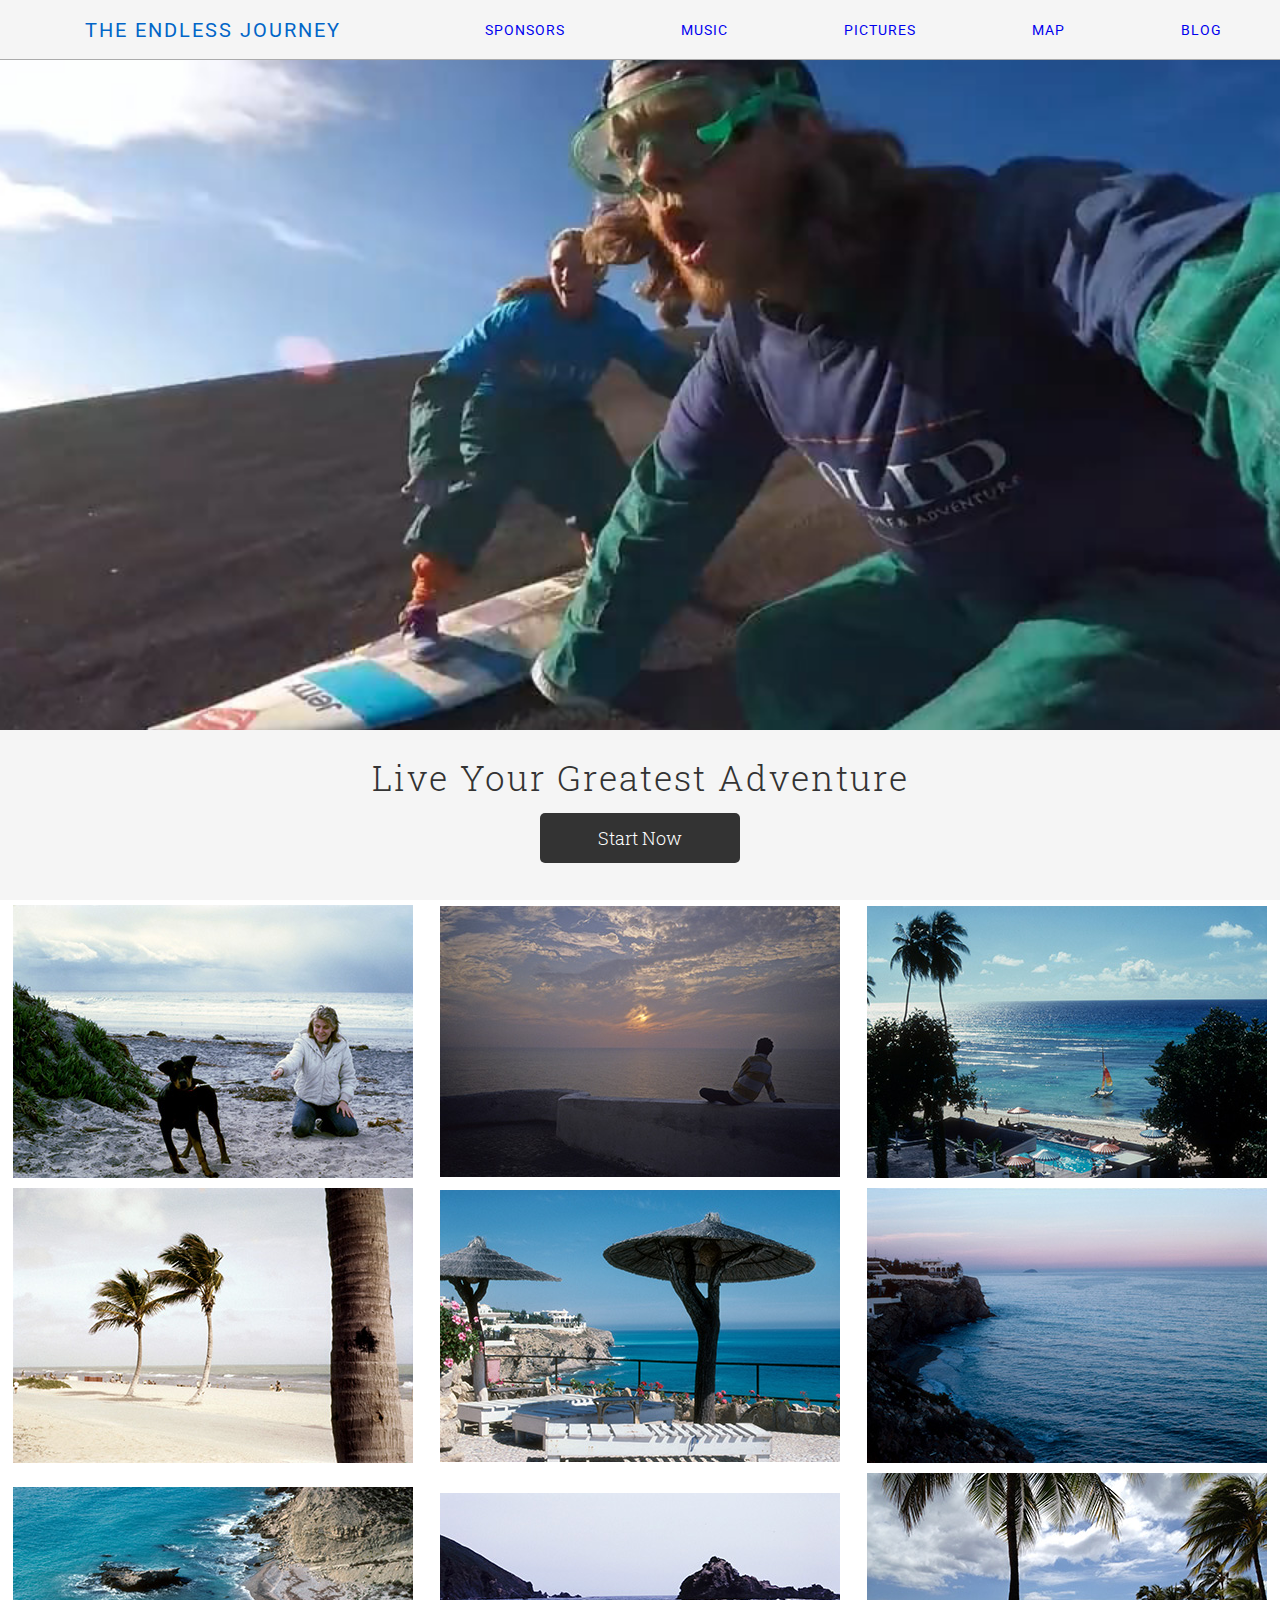
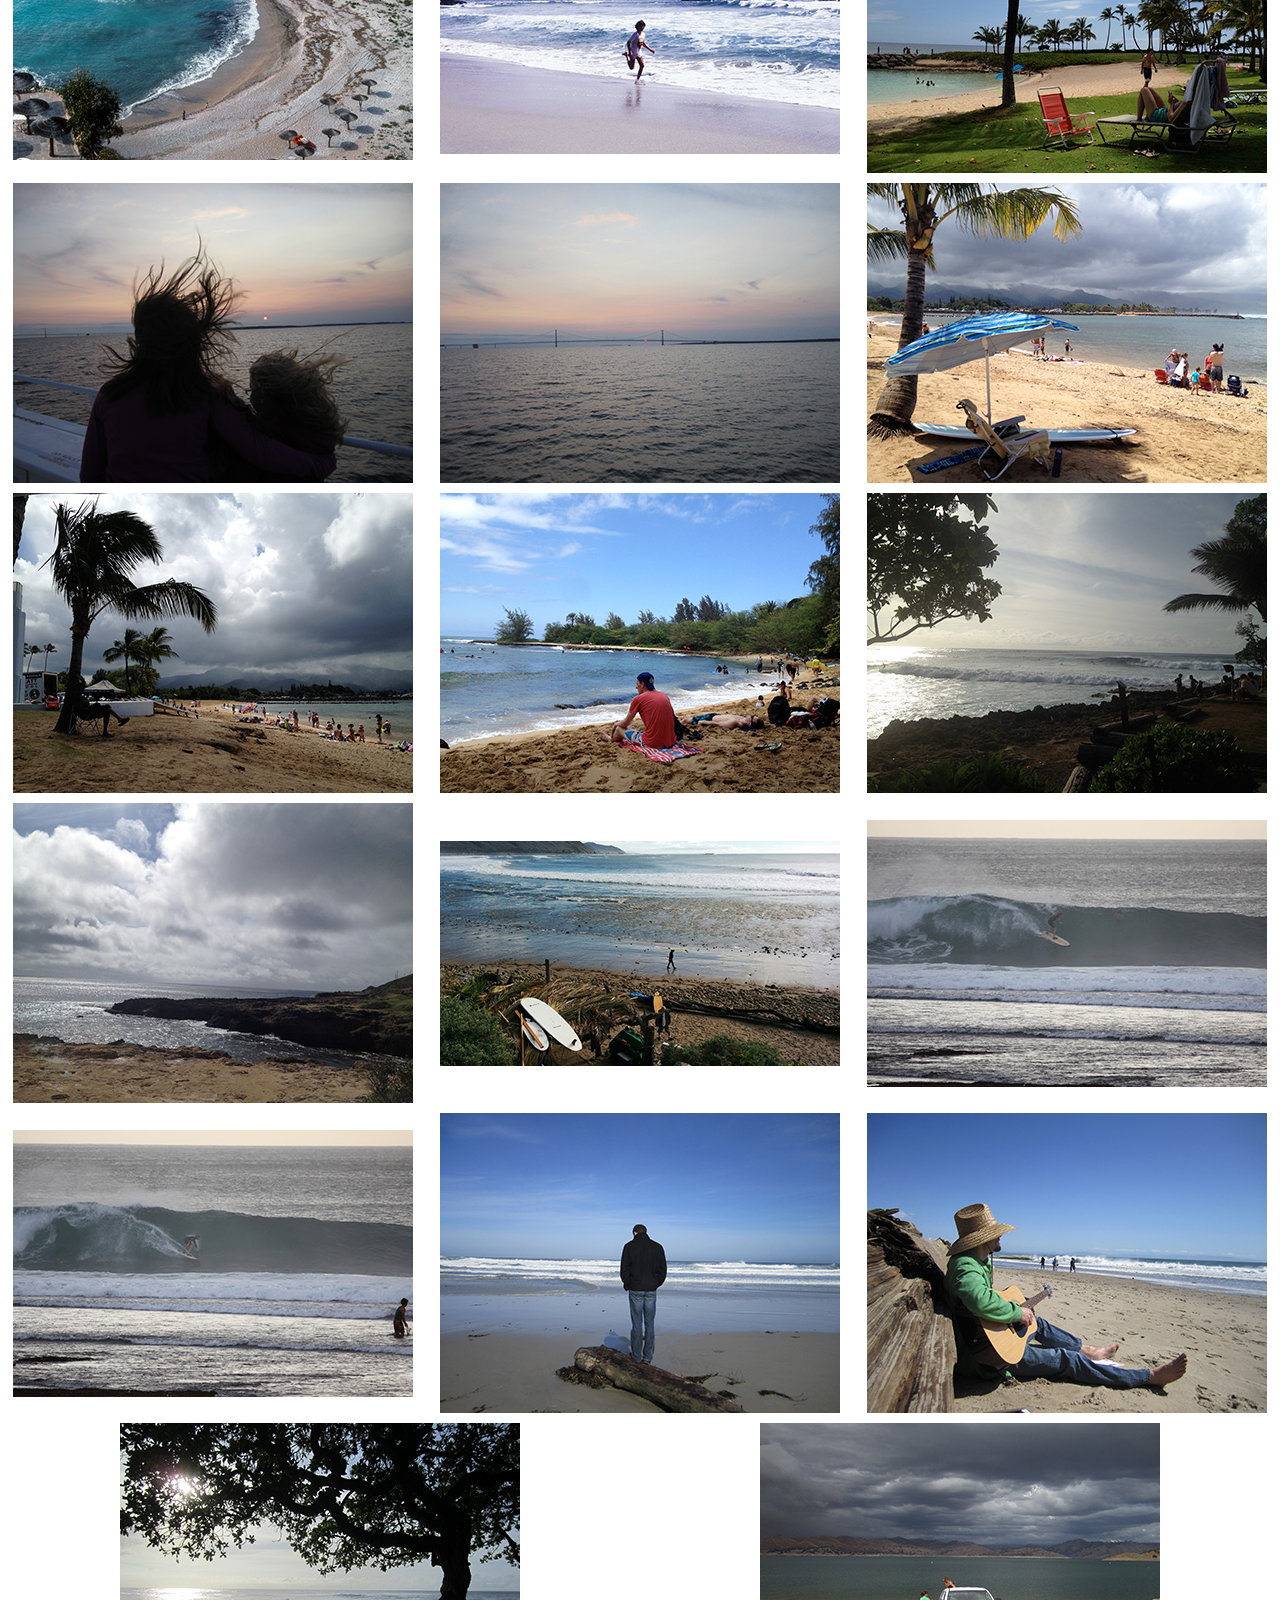
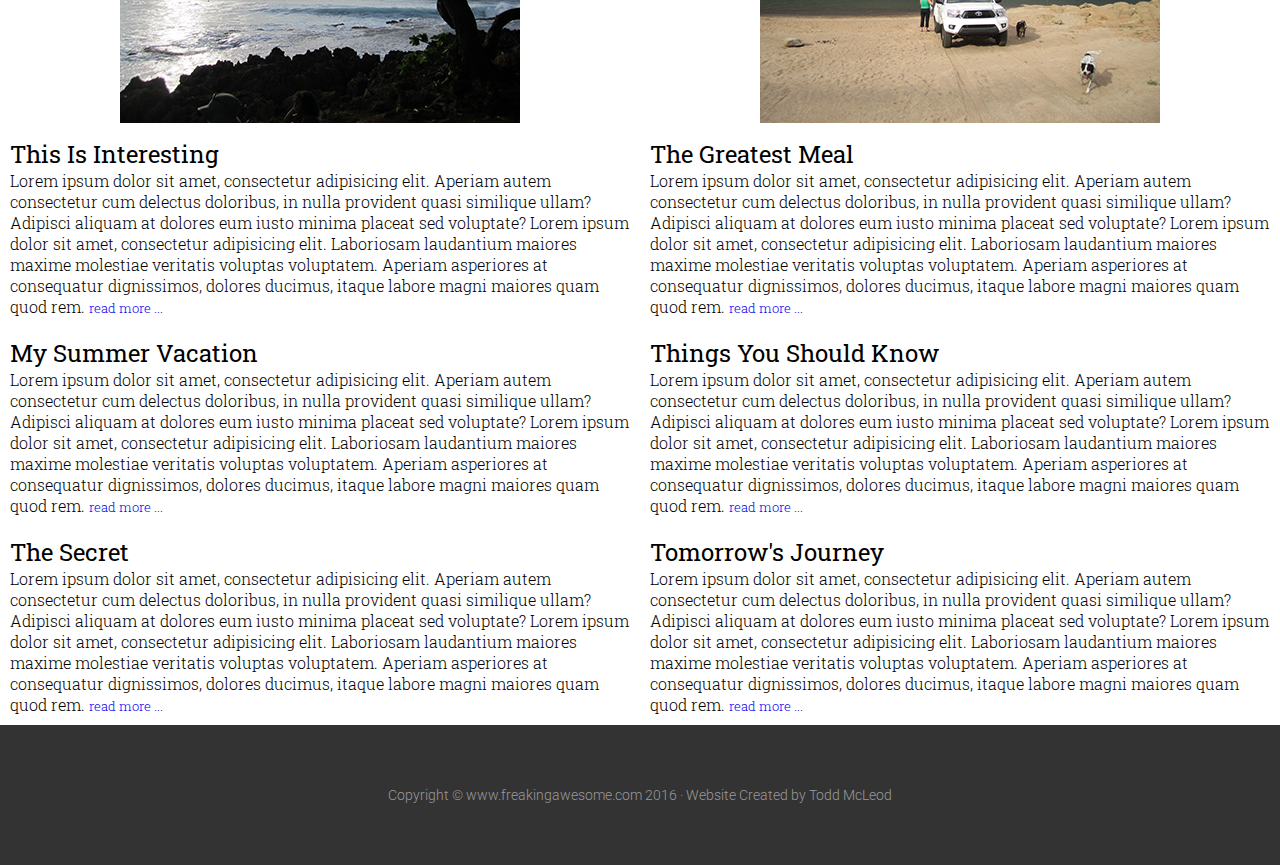
<file: 130/GCS/index.html>
<!DOCTYPE html>
<html lang="en">
<head>
    <meta charset="UTF-8">
    <title>Title</title>
    <link href='https://fonts.googleapis.com/css?family=Roboto+Slab:400,300|Roboto:400,300' rel='stylesheet'>
    <link rel="stylesheet" href="css/main.css">
    <link rel="stylesheet" media="screen and (max-width: 500px)" href="css/mq_500-less_images.css">
    <link rel="stylesheet" media="screen and (min-width: 501px)" href="css/mq_501-plus.css">
    <link rel="stylesheet" media="screen and (min-width: 900px)" href="css/mq_900-plus.css">
</head>
<body>

<!-- above the fold (atf) -->
<div id="atf">

    <header>
        <a href="#" id="logo">The Endless Journey</a>
        <!-- nav desktop (nd) -->
        <ul class="nd">
            <li><a href="#">Sponsors</a></li>
            <li><a href="#">Music</a></li>
            <li><a href="#">Pictures</a></li>
            <li><a href="#">Map</a></li>
            <li><a href="#">Blog</a></li>
        </ul>
    </header>

    <div id="hero-img"></div>

    <main>
        <!-- call to action (cta) -->
        <section id="cta">
            <h1 id="cta-txt">Live Your Greatest Adventure</h1>
            <h2 id="cta-btn"><a href="#">Start Now</a></h2>
        </section>
    </main>
</div>

<!-- below the fold (btf) -->

<!-- images -->
<section class="btf-images">
    <img src="photos/0.jpg">
    <img src="photos/2.jpg">
    <img src="photos/3.jpg">
    <img src="photos/4.jpg">
    <img src="photos/5.jpg">
    <img src="photos/6.jpg">
    <img src="photos/7.jpg">
    <img src="photos/8.jpg">
    <img src="photos/10.jpg">
    <img src="photos/11.jpg">
    <img src="photos/12.jpg">
    <img src="photos/13.jpg">
    <img src="photos/14.jpg">
    <img src="photos/15.jpg">
    <img src="photos/16.jpg">
    <img src="photos/17.jpg">
    <img src="photos/18.jpg">
    <img src="photos/19.jpg">
    <img src="photos/20.jpg">
    <img src="photos/21.jpg">
    <img src="photos/22.jpg">
    <img src="photos/23.jpg">
    <img src="photos/24.jpg">
</section>

<!-- articles -->
<section class="btf-articles">
    <article>
        <h3>This Is Interesting</h3>
        <p>Lorem ipsum dolor sit amet, consectetur adipisicing elit. Aperiam autem consectetur cum delectus doloribus, in nulla provident quasi similique ullam? Adipisci aliquam at dolores eum iusto minima placeat sed voluptate? Lorem ipsum dolor sit amet, consectetur adipisicing elit. Laboriosam laudantium maiores maxime molestiae veritatis voluptas voluptatem. Aperiam asperiores at consequatur dignissimos, dolores ducimus, itaque labore magni maiores quam quod rem. <small>
            <a href="#">read more ...</a></small></p>
    </article>

    <article>
        <h3>The Greatest Meal</h3>
        <p>Lorem ipsum dolor sit amet, consectetur adipisicing elit. Aperiam autem consectetur cum delectus doloribus, in nulla provident quasi similique ullam? Adipisci aliquam at dolores eum iusto minima placeat sed voluptate? Lorem ipsum dolor sit amet, consectetur adipisicing elit. Laboriosam laudantium maiores maxime molestiae veritatis voluptas voluptatem. Aperiam asperiores at consequatur dignissimos, dolores ducimus, itaque labore magni maiores quam quod rem. <small>
            <a href="#">read more ...</a></small></p>
    </article>

    <article>
        <h3>My Summer Vacation</h3>
        <p>Lorem ipsum dolor sit amet, consectetur adipisicing elit. Aperiam autem consectetur cum delectus doloribus, in nulla provident quasi similique ullam? Adipisci aliquam at dolores eum iusto minima placeat sed voluptate? Lorem ipsum dolor sit amet, consectetur adipisicing elit. Laboriosam laudantium maiores maxime molestiae veritatis voluptas voluptatem. Aperiam asperiores at consequatur dignissimos, dolores ducimus, itaque labore magni maiores quam quod rem. <small>
            <a href="#">read more ...</a></small></p>
    </article>

    <article>
        <h3>Things You Should Know</h3>
        <p>Lorem ipsum dolor sit amet, consectetur adipisicing elit. Aperiam autem consectetur cum delectus doloribus, in nulla provident quasi similique ullam? Adipisci aliquam at dolores eum iusto minima placeat sed voluptate? Lorem ipsum dolor sit amet, consectetur adipisicing elit. Laboriosam laudantium maiores maxime molestiae veritatis voluptas voluptatem. Aperiam asperiores at consequatur dignissimos, dolores ducimus, itaque labore magni maiores quam quod rem. <small>
            <a href="#">read more ...</a></small></p>
    </article>

    <article>
        <h3>The Secret</h3>
        <p>Lorem ipsum dolor sit amet, consectetur adipisicing elit. Aperiam autem consectetur cum delectus doloribus, in nulla provident quasi similique ullam? Adipisci aliquam at dolores eum iusto minima placeat sed voluptate? Lorem ipsum dolor sit amet, consectetur adipisicing elit. Laboriosam laudantium maiores maxime molestiae veritatis voluptas voluptatem. Aperiam asperiores at consequatur dignissimos, dolores ducimus, itaque labore magni maiores quam quod rem. <small>
            <a href="#">read more ...</a></small></p>
    </article>

    <article>
        <h3>Tomorrow's Journey</h3>
        <p>Lorem ipsum dolor sit amet, consectetur adipisicing elit. Aperiam autem consectetur cum delectus doloribus, in nulla provident quasi similique ullam? Adipisci aliquam at dolores eum iusto minima placeat sed voluptate? Lorem ipsum dolor sit amet, consectetur adipisicing elit. Laboriosam laudantium maiores maxime molestiae veritatis voluptas voluptatem. Aperiam asperiores at consequatur dignissimos, dolores ducimus, itaque labore magni maiores quam quod rem. <small>
            <a href="#">read more ...</a></small></p>
    </article>
</section>

<!-- footer -->
    <!-- nav mobile (nm) -->
<ul class="nm">
    <li><a href="#">Sponsors</a></li>
    <li><a href="#">Music</a></li>
    <li><a href="#">Pictures</a></li>
    <li><a href="#">Map</a></li>
    <li><a href="#">Blog</a></li>
</ul>

<footer>
<p>Copyright &copy; www.freakingawesome.com 2016 · Website Created by Todd McLeod</p>
</footer>

</body>
</html>
</file>
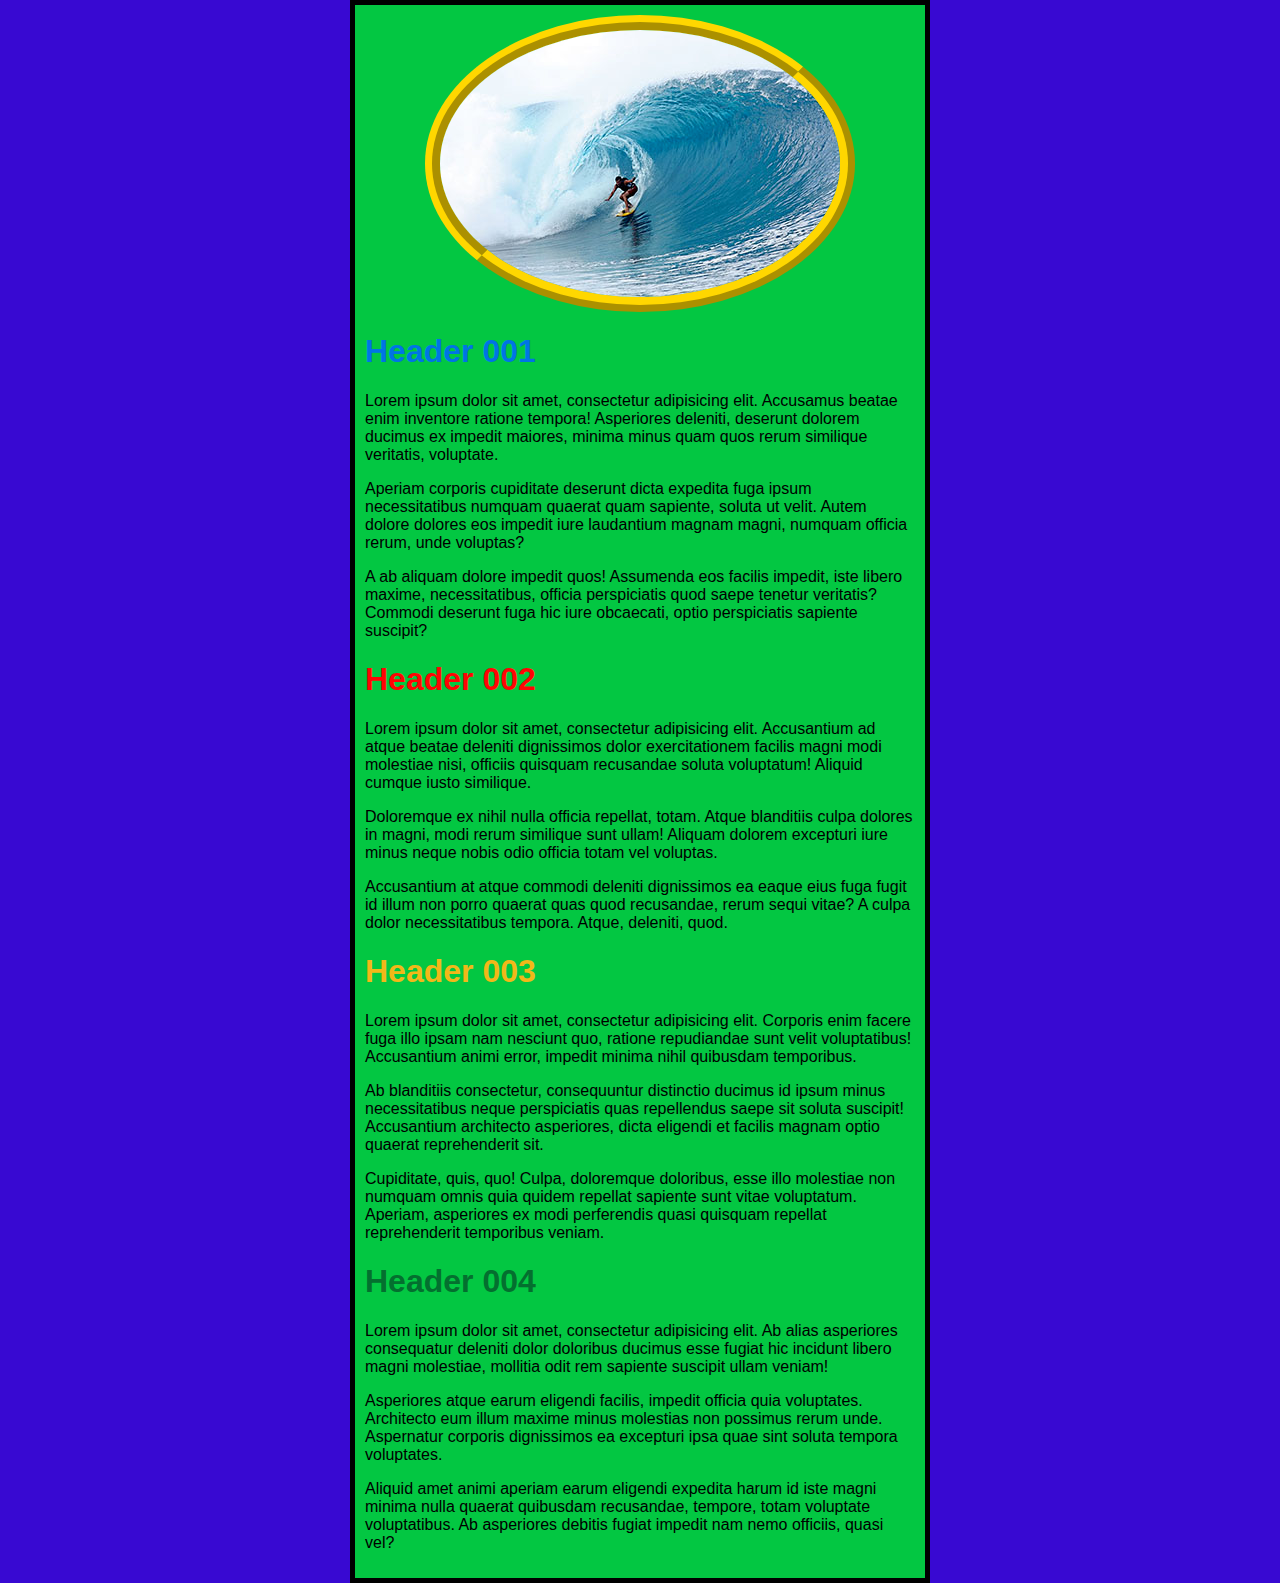
<file: 130/html_page/index.html>
<!DOCTYPE html>
<html lang="en">
<head>
	<meta charset="UTF-8">
	<title>First one</title>
	<link rel="stylesheet" href="main.css">
</head>
<body>

<img src = "surf.jpg" alt = "surfing!">

<h1 id = "header_color1">Header 001</h1>

<p>Lorem ipsum dolor sit amet, consectetur adipisicing elit. Accusamus beatae enim inventore ratione tempora! Asperiores
    deleniti, deserunt dolorem ducimus ex impedit maiores, minima minus quam quos rerum similique veritatis,
    voluptate.</p>
<p>Aperiam corporis cupiditate deserunt dicta expedita fuga ipsum necessitatibus numquam quaerat quam sapiente, soluta
    ut velit. Autem dolore dolores eos impedit iure laudantium magnam magni, numquam officia rerum, unde voluptas?</p>

<p>A ab aliquam dolore impedit quos! Assumenda eos facilis impedit, iste libero maxime, necessitatibus, officia
    perspiciatis quod saepe tenetur veritatis? Commodi deserunt fuga hic iure obcaecati, optio perspiciatis sapiente
    suscipit?</p>

<h1 id = "header_color2">Header 002</h1>

<p>Lorem ipsum dolor sit amet, consectetur adipisicing elit. Accusantium ad atque beatae deleniti dignissimos dolor
    exercitationem facilis magni modi molestiae nisi, officiis quisquam recusandae soluta voluptatum! Aliquid cumque
    iusto similique.</p>

<p>Doloremque ex nihil nulla officia repellat, totam. Atque blanditiis culpa dolores in magni, modi rerum similique sunt
    ullam! Aliquam dolorem excepturi iure minus neque nobis odio officia totam vel voluptas.</p>

<p>Accusantium at atque commodi deleniti dignissimos ea eaque eius fuga fugit id illum non porro quaerat quas quod
    recusandae, rerum sequi vitae? A culpa dolor necessitatibus tempora. Atque, deleniti, quod.</p>

<h1 id = "header_color3">Header 003</h1>

<p>Lorem ipsum dolor sit amet, consectetur adipisicing elit. Corporis enim facere fuga illo ipsam nam nesciunt quo,
    ratione repudiandae sunt velit voluptatibus! Accusantium animi error, impedit minima nihil quibusdam temporibus.</p>

<p>Ab blanditiis consectetur, consequuntur distinctio ducimus id ipsum minus necessitatibus neque perspiciatis quas
    repellendus saepe sit soluta suscipit! Accusantium architecto asperiores, dicta eligendi et facilis magnam optio
    quaerat reprehenderit sit.</p>

<p>Cupiditate, quis, quo! Culpa, doloremque doloribus, esse illo molestiae non numquam omnis quia quidem repellat
    sapiente sunt vitae voluptatum. Aperiam, asperiores ex modi perferendis quasi quisquam repellat reprehenderit
    temporibus veniam.</p>

<h1 id = "header_color4">Header 004</h1>

<p>Lorem ipsum dolor sit amet, consectetur adipisicing elit. Ab alias asperiores consequatur deleniti dolor doloribus
    ducimus esse fugiat hic incidunt libero magni molestiae, mollitia odit rem sapiente suscipit ullam veniam!</p>

<p>Asperiores atque earum eligendi facilis, impedit officia quia voluptates. Architecto eum illum maxime minus molestias
    non possimus rerum unde. Aspernatur corporis dignissimos ea excepturi ipsa quae sint soluta tempora voluptates.</p>

<p>Aliquid amet animi aperiam earum eligendi expedita harum id iste magni minima nulla quaerat quibusdam recusandae,
    tempore, totam voluptate voluptatibus. Ab asperiores debitis fugiat impedit nam nemo officiis, quasi vel?</p>


</body>
</html>
</file>
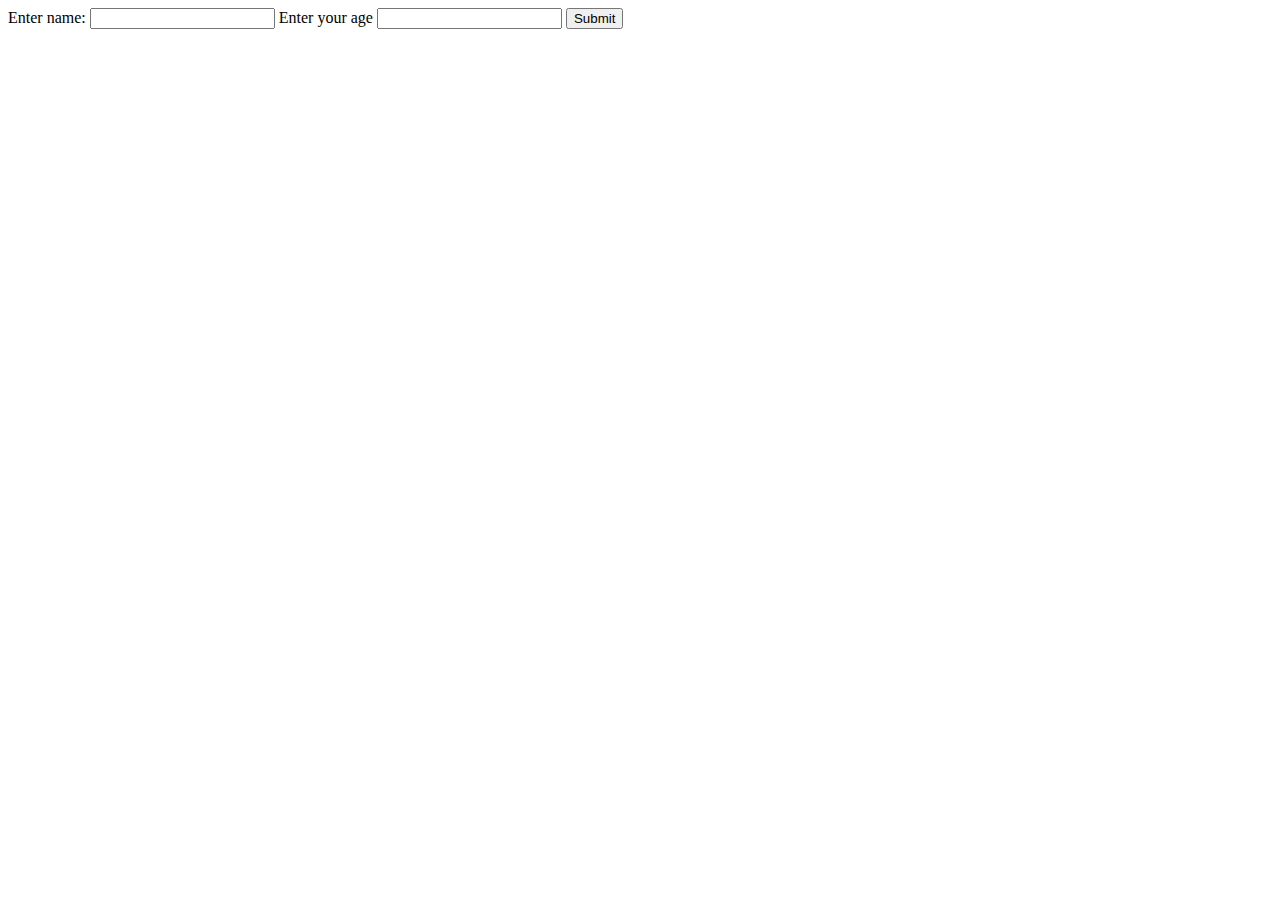
<file: 130/Project/step_five/index.html>
<!DOCTYPE html>
<html lang="en">
<head>
	<meta charset="UTF-8">
	<title>Project</title>
</head>
<body>
	<form>
		Enter name: <input type="text" name = "name" />
		Enter your age <input type = "number" name = "age" />
					   <input type = "submit" name = "submit" value = "Submit" />
	</form>
</body>
</html>
</file>
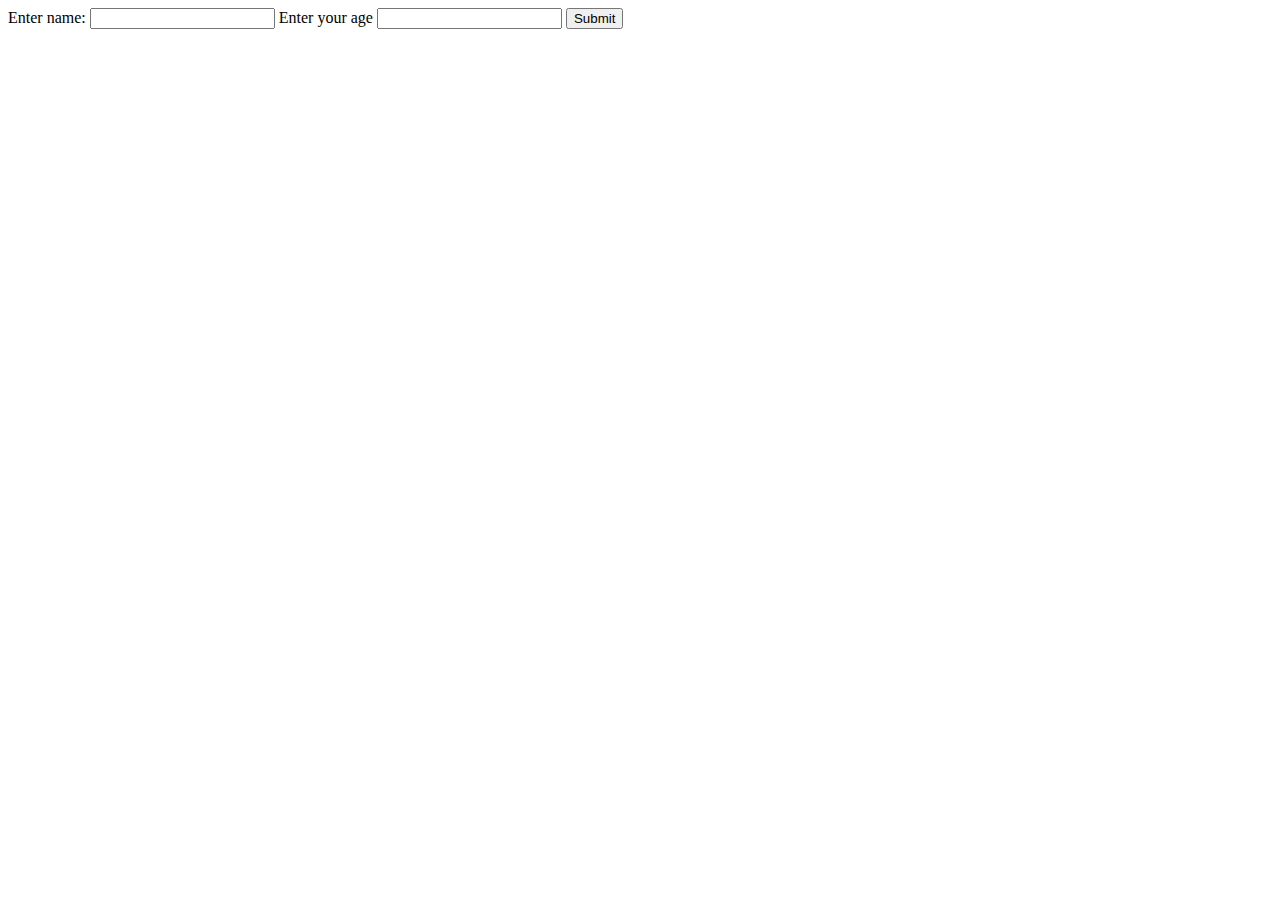
<file: 130/Project/step_three/index.html>
<!DOCTYPE html>
<html lang="en">
<head>
	<meta charset="UTF-8">
	<title>Project</title>
</head>
<body>
	<form>
		Enter name: <input type="text" name = "name" />
		Enter your age <input type = "number" name = "age" />
					   <input type = "submit" nme = "submit" value = "Submit" />
	</form>
</body>
</html>
</file>
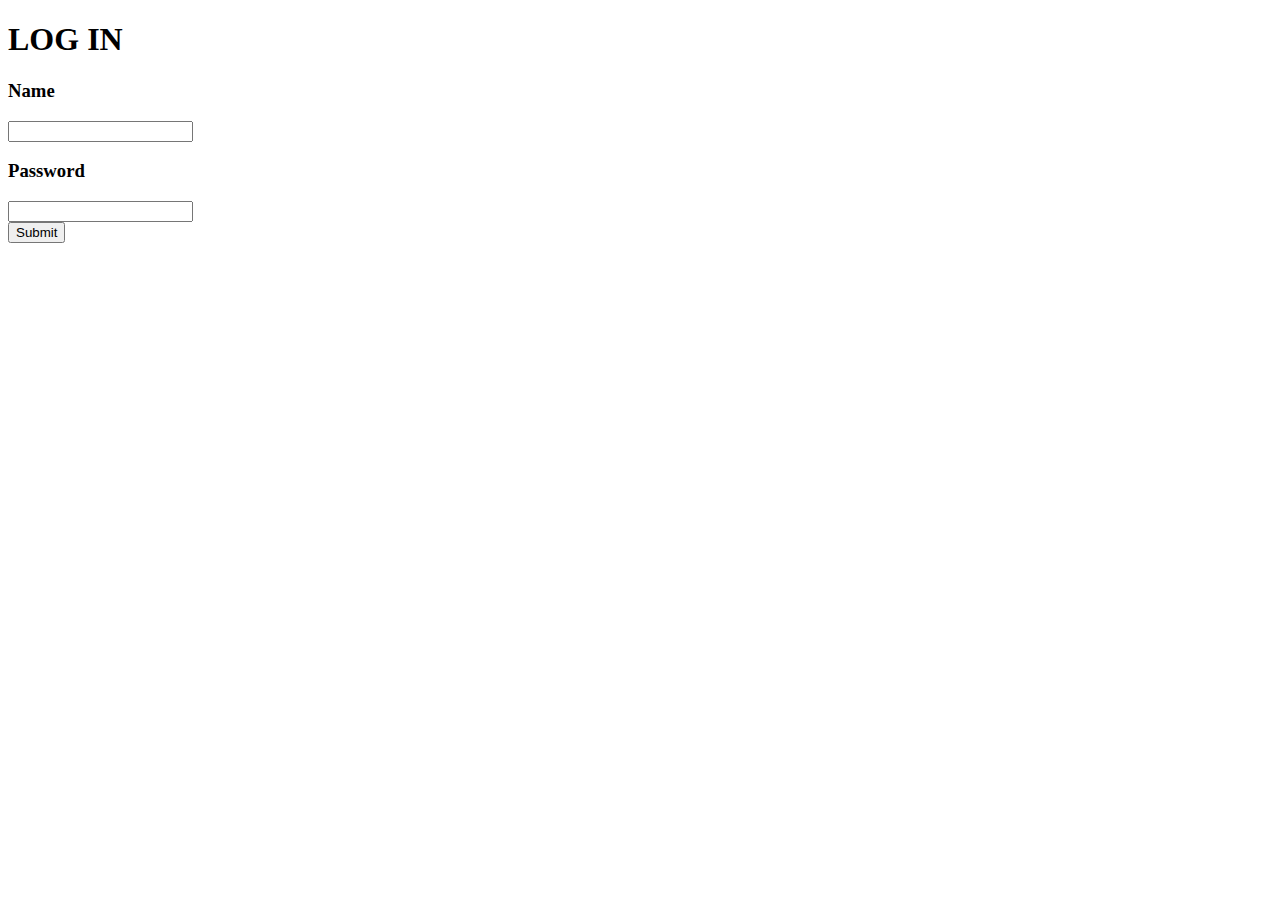
<file: 130/photo_cookie/templates/login.html>
<!DOCTYPE html>
<html lang="en">
<head>
    <meta charset="UTF-8">
    <title></title>
</head>
<body>
<h1>LOG IN</h1>
<form method="post" action="/login">
    <h3>Name</h3>
    <input type="text" name="name">
    <h3>Password</h3>
    <input type="text" name="password">
    <br>
    <input type="submit">
</form>
</body>
</html>
</file>
<file: 130/GCS/css/main.css>
/* GENERAL */

* {
    /* for debugging: show border around elements */
    /*border: 1px solid deeppink;*/
}

html {
    /* default font normally 16px */
    /* (16)(.625)  = 10 */
    /* now 1rem will equal 10px */
    font-size: 62.5%;
}

html, body, header, main, section, article, footer, div, a, ul, li, h1, h2, h3, p {
    /* simple reset - resets browser's default styling */
    padding: 0;
    margin: 0;
    box-sizing: border-box;
}

a {
    /* remove underline on hyperlinks */
    text-decoration: none;
}

li {
    /* remove bullets on lists */
    list-style: none;
}

/* ABOVE THE FOLD (atf) */
/* rulesets to show certain content above the fold */

/* these elements will take up the whole page above the fold */
html, body, #atf {
    height: 100%;
}

/* #atf contains: */
/*      header */
/*      hero image (#hero-img) */
/*      call to action (#cta) */
#atf {
    display: flex;
    flex-direction: column;
}

/* set the hero image */
#hero-img {
    background-color: #8e8e8e;
    background-repeat: no-repeat;
    background-attachment: fixed;
    background-position: top center;
    background-size: cover;
    /* grow the hero image to fill in unused space */
    flex-grow: 1;
}

/* HEADER */

/* header will contain: */
/*      all screen sizes (resolutions): */
/*              the logo: THE ENDLESS JOURNEY */
/*      large screen sizes (resolutions): */
/*              navigation links: SPONSORS / MUSIC / PICTURES / MAP / BLOG */
header {
    font-family: 'Roboto', sans-serif;
    color: #333;
    position: fixed;
    top: 0;
    width: 100%;
    height: 6rem;
    background-color: #f5f5f5;
    display: flex;
    align-items: center;
    border-bottom: 1px solid rgba(0,0,0,0.3);
}

/* logo: THE ENDLESS JOURNEY */
#logo {

    /* make a large touch target */
    /* expand the element to fill height */
    height: 100%;

    /* make a large touch target */
    /* expand the element to fill width
    along primary axis ( horizontally ) */
    flex-grow: 1;

    /* font styling */
    color: #333;
    font-size: 2rem;
    letter-spacing: 2px;
    text-transform: uppercase;

    /* center text */
    display: flex;
    justify-content: center;
    align-items: center;
}

/* change the logo's text color when mouse hover's over it */
#logo:hover {
    color: #0266C8;
}


/* disable menu in header */
/* on small devices, menu is displayed below the fold */
/* nav desktop (nd) */
.nd {
    display: none;
}

/* CALL TO ACTION (cta) */
#cta {

    /* set the height of the cta container */
    height: 170px;

    /* set the color of the cta container */
    background-color: #f5f5f5;

    /* center text and button containers */
    /*      #cta-txt, #cta-btn */
    display: flex;
    flex-direction: column;
    justify-content: center;
    align-items: center;
}

#cta-txt {

    /* format text */
    font-family: 'Roboto Slab', serif;
    font-weight: 300;
    font-size: 3.5rem;
    letter-spacing: 2px;
    color: #333;

    /* center text old fashioned-way */
    text-align: center;
}

#cta-btn {

    /* button's width */
    width: 20rem;

    /* button's height */
    height: 5rem;
    margin: 1.3rem 0;

    /* format text */
    font-family: 'Roboto Slab', serif;
    font-weight: 300;
    line-height: 1;

    /* format button */
    background-color: #333;
    border-radius: 5px;

    /* center child anchor element */
    display: flex;
    justify-content: center;
    align-items: center;
}

#cta-btn a {

    /* make a large touch target */
    /* expand the anchor element to fill height */
    height: 100%;

    /* make a large touch target */
    /* expand the anchor element to fill width along primary axis ( horizontally ) */
    flex-grow: 1;

    /* format font */
    color: #fff;
    font-size: 1.8rem;
    font-weight: 300;

    /* format anchor dimsions match the containing h2 element #cta-btn */
    border-radius: 5px;

    /* center the text */
    display: flex;
    justify-content: center;
    align-items: center;
}

#cta-btn a:hover {
    background-color: #0ebfe9;
}

/* ------------------------------------------- */
/* BELOW THE FOLD (btf) */
/* ------------------------------------------- */

/* create flex containers for
        images
        articles
*/
.btf-images, .btf-articles {
    display: flex;
    flex-direction: row;
    flex-wrap: wrap;
    justify-content: space-around;
    align-items: center;
}

/* images */
.btf-images img {
    margin: 5px;
}

/* articles */
.btf-articles article {
    padding: 10px;
}

.btf-articles h3 {
    /* font format */
    font-family: 'Roboto Slab', sans-serif;
    font-size: 2.4rem;
    font-weight: 400;
}

.btf-articles p {
    /* font format */
    font-family: 'Roboto Slab', sans-serif;
    font-size: 1.6rem;
    font-weight: 300;
}


/* MOBILE MENU ON BOTTOM */
/* nav mobile (nm) */

.nm {
    display: flex;
    flex-direction: column;
    background: deepskyblue;
}

.nm li {

    /* dimensions */
    width: 100%;
    height: 4.5rem;

    /* border */
    border-top: 1px solid rgba(255,255,255,0.3);
    border-bottom: 1px solid rgba(0,0,0,0.1);

    /* child elements positioning */
    display: flex;
    justify-content: center;
    align-items: center;
}

.nm li a {
    /* make a large touch target */
    /* expand the anchor element to fill height */
    height: 100%;

    /* make a large touch target */
    /* expand the anchor element to fill width along primary axis ( horizontally ) */
    flex-grow: 1;

    /* font format */
    color: white;
    font-size: 1.75rem;
    letter-spacing: 1px;
    text-decoration: none;
    text-transform: uppercase;
    font-family: 'Roboto', sans-serif;

    /* child elements positioning */
    display: flex;
    justify-content: center;
    align-items: center;
}

.nm li:hover {
    background: royalblue;
}

.nm li:last-child {
    border-bottom: none;
}

footer {
    height: 70px;
    background-color: #333;

    /* flex container to hold content */
    display: flex;
    justify-content: center;
    align-items: center;
}

footer p {
    color: #999;
    font-family: 'Roboto', sans-serif;
    font-weight: 300;
    font-size: 14px;
    text-align: center;
}
</file>
<file: 130/GCS/css/mq_500-less_images.css>
#hero-img {
    background-image: url("../img/adventure-sm.jpg");
}
</file>
<file: 130/GCS/css/mq_501-plus.css>
/* disable menu in footer */
/* on large devices, menu is displayed in header */
/* nm = nav mobile */
.nm {
    display: none;
}

/* ABOVE THE FOLD */
/* rulesets to show certain content above the fold */

#hero-img {
    background-image: url("../img/adventure-lg.jpg");
}

/* HEADER */

header {

    /*
    increase the height of the header area
    this is necessary to contain both the logo and nav
                            THE ENDLESS JOURNEY
                SPONSORS   MUSIC   PICTURES   MAP   BLOG
    */
    height: 8.5rem;

    /*
    header is already set to "display: flex" in main.css
    setting it here again just for clarity
    */
    /* make child elements of header arrange in a column */
    display: flex;
    flex-direction: column;
    justify-content: center;
    align-items: center;
}

/* logo: THE ENDLESS JOURNEY */
#logo {
    width: 100%;

    /*
    this grows the element to fill in vertical space
    #logo will grow 4x as much as .nd
    */
    flex-grow: 4;

    /*
    "height: 100%" was set on #logo in main.css
    we need to set "flex-basis: 0" to override this
    */
    flex-basis: 0;
}

/* nd = nav desktop */
.nd {
    width: 100%;

    /*
    with #logo and .nd both set to "flex-grow"
    they will both grow along the flex container's primary axis
    in this case, the vertical axis
    they will fill in the space in the header along vertical axis
    #logo will grow 4x as much as .nd
    */
    flex-grow: 1;

    /* container of some dimension */
    /* this is important for contained elements */
    height: 30px;

    /* arrange li elements horizontally */
    display: flex;
    /* horizontally distribute "space around" li elements */
    justify-content: space-around;
    /* vertically center li elements */
    align-items: center;

    /* font format */
    color: white;
    font-size: 1.4rem;
    letter-spacing: 1px;
    text-decoration: none;
    text-transform: uppercase;
    font-family: 'Roboto', sans-serif;
}

.nd li {

    /* grow vertically */
    /* must be in container of some dimension */
    height: 100%;

    /* have each li element grow horizontally */
    flex-grow: 1;

    /* center the anchor elements */
    display: flex;
    justify-content: center;
    align-items: center;
}

.nd li a {

    /* grow vertically */
    /* must be in container of some dimension */
    height: 100%;

    /* grow horizontally */
    flex-grow: 1;

    /* center the text wrapped by the anchor elements */
    display: flex;
    justify-content: center;
    align-items: center;
}

.nd li a:hover {
    color: #0266C8;
    background-color: #ffffe0;
}

/* ------------------------------------------- */
/* BELOW THE FOLD (btf) */
/* ------------------------------------------- */

.btf-articles article {
    width: 50%;
}

footer {
    height: 140px;
}
</file>
<file: 130/html_page/main.css>
html {
    font-family: 'Arial', sans-serif;
    background-color: #3809d2;
}

body{
	width: 550px;
	background-color:#03c742;
	border: 5px solid black;
	padding: 10px 10px 10px 10px;
    margin: auto;

}

#header_color1{
	color: #0074e5;
}

#header_color2{
	color: #ff0404;
}

#header_color3{
	color: #f2b818;
}

#header_color4{
	color: #046f2f;
}

img {
    display: block;
    margin: auto;
    border-radius: 50%;
    border: 15px ridge gold;
}
</file>
<file: 130/GCS/css/mq_900-plus.css>
header {
    height: 6rem;
    display: flex;
    flex-direction: row;
    justify-content: space-between;
}

#logo {

    /* resets "width: 100%" to nothing */
    flex-basis: 0;

    /* grow horizontally */
    flex-grow: 1;
}

.nd {

    /* resets "width: 100%" to nothing */
    flex-basis: 0;

    /* grow horizontally */
    flex-grow: 2;

    height: 100%;
}
</file>
